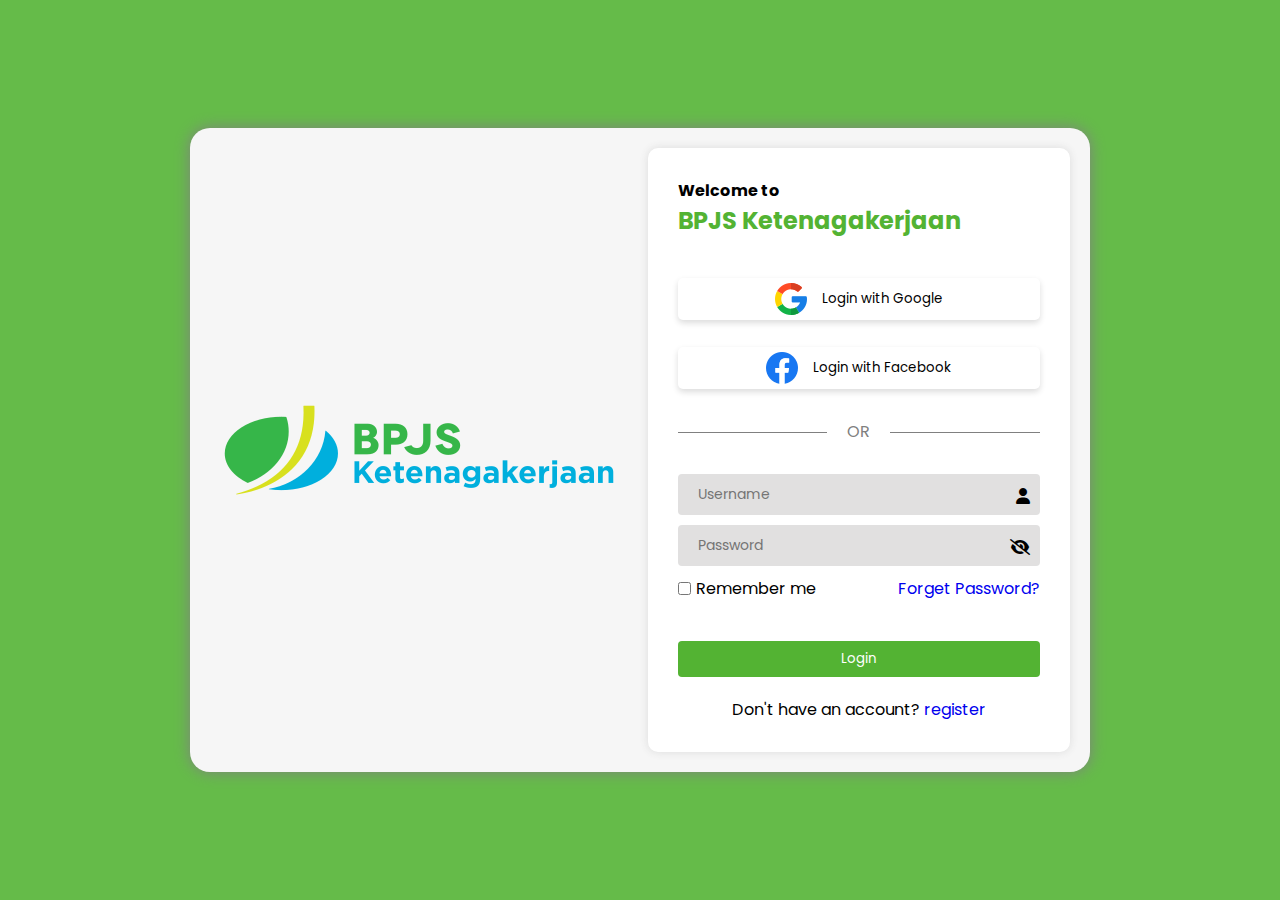
<file: index.html>
<!DOCTYPE html>
<html lang="en">
<head>
    <meta charset="UTF-8">
    <meta http-equiv="X-UA-Compatible" content="IE=edge">
    <meta name="viewport" content="width=device-width, initial-scale=1.0">
    <link rel="stylesheet" href="https://cdnjs.cloudflare.com/ajax/libs/font-awesome/6.7.2/css/all.min.css"/>
    <link rel="stylesheet" href="https://fonts.googleapis.com/css2?family=Poppins:wght@400;500;700&display=swap">
    <link rel="stylesheet" href="index3.css">
    <title>Document</title>
</head>
<body>
    <div class="container">
        <div class="card-sideimage">
            <img src="/image/BPJS_logo.png" alt="BPJS_Ketenagakerjaan_logo">
        </div>
        <div class="card-main">
            <h4>Welcome to</h4>
            <h2>BPJS Ketenagakerjaan</h2>
            <button class="login-account">
                <img src="/image/google.png" alt="">Login with Google
            </button><br>
            <button class="login-account">
                <img src="/image/facebook.png" alt="">Login with Facebook
            </button>
            <p class="separator"><span>OR</span></p>
            <div class="input-box">
                <i class="fa-solid fa-user"></i>
                <input type="text" placeholder="Username" id="username">
            </div>
            <div class="input-box">        
                <input type="password" placeholder="Password" id="password" >
                <i class="fa-solid fa-eye-slash" id="icon_password" onclick="pass()"></i>
            </div>
            <div class="input-confirm">
                <div class="checkbox">
                    <input type="checkbox">
                    <label for="">Remember me</label>
                </div>
                <div class="forget-password">
                    <a href="#">Forget Password?</a>
                </div>
            </div>
            <button class="submit" type="submit">Login</button><br>
            <div class="register">Don't have an account? <a href="#">register</a></div>      
        </div>
    </div>
    <script src="index3.js"></script>
</body>
</html>
</file>
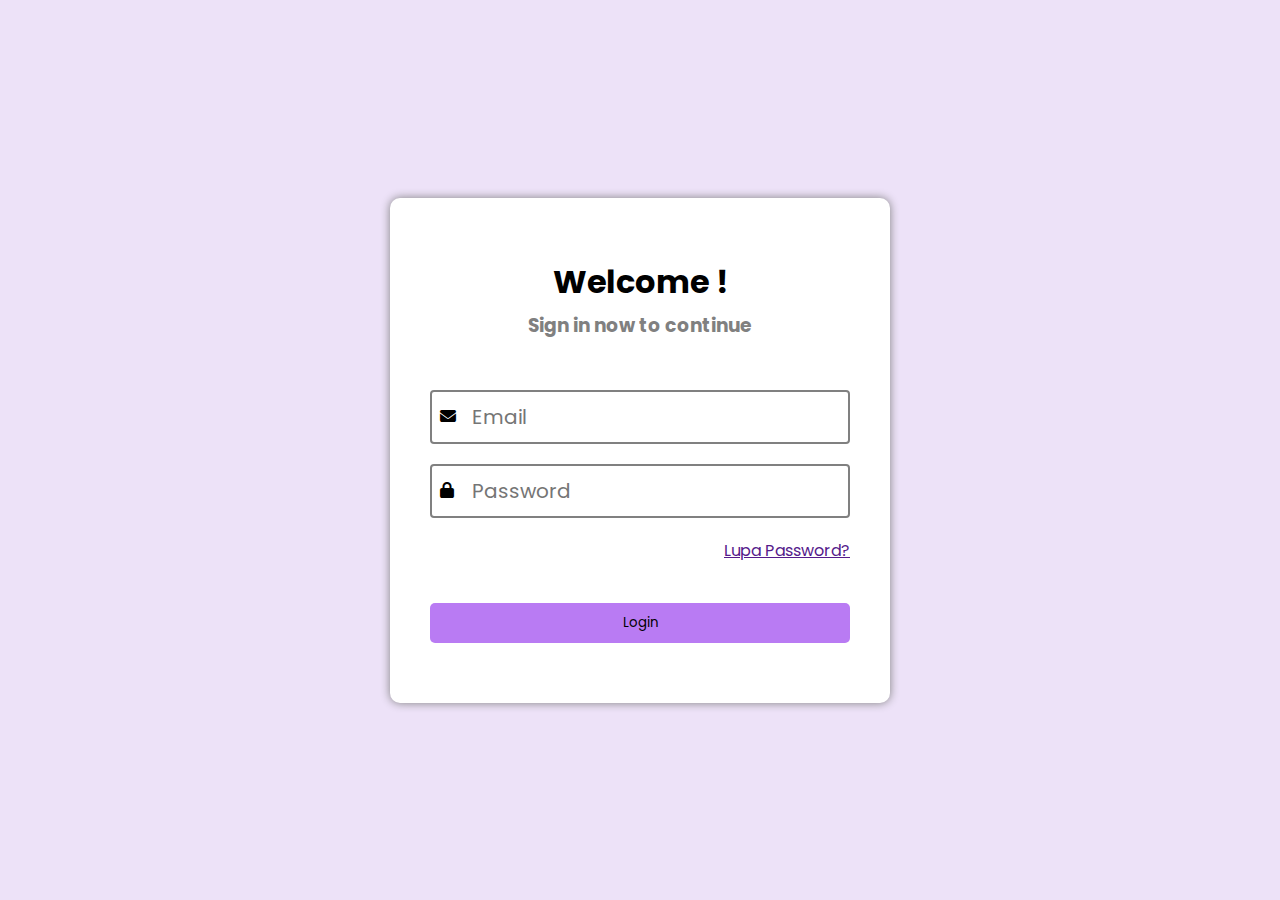
<file: index1.html>
<!DOCTYPE html>
<html lang="en">
<head>
    <meta charset="UTF-8">
    <meta http-equiv="X-UA-Compatible" content="IE=edge">
    <meta name="viewport" content="width=device-width, initial-scale=1.0">
    <link rel="stylesheet" href="index1.css">
    <link rel="stylesheet" href="https://fonts.googleapis.com/css2?family=Poppins:wght@400;500;700&display=swap">
    <link rel="stylesheet" href="https://cdnjs.cloudflare.com/ajax/libs/font-awesome/6.7.2/css/all.min.css"/>
    <script type="module" src="firebase.js" defer></script>
       
    <title>Document</title>
</head>
<body>
    <div class="login_card">
        <h1>Welcome !</h1>
        <h3>Sign in now to continue</h3>
        <div class="input_box">
            <i class="fas fa-envelope"></i>
            <input type="email" placeholder="Email" id="input_email">
        </div>
        <div class="input_box">
            <i class="fas fa-lock"></i>
            <input type="password" placeholder="Password" id="input_password">
        </div>
        <a href="">Lupa Password? </a>
        <button class="btn_login" id="button_login">Login</button>
    </div>
    <script src="firebase.js"></script>
</body>
</html>
</file>
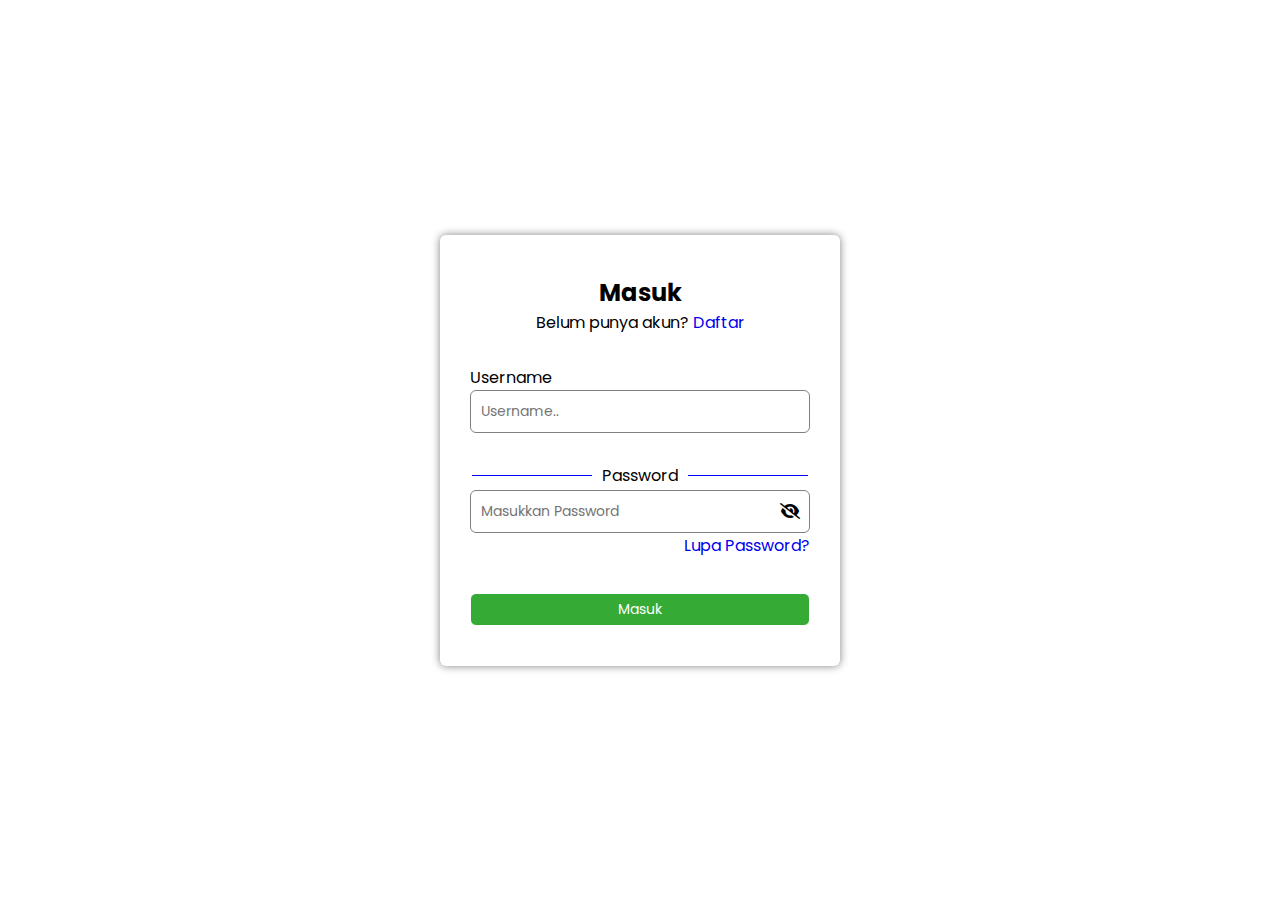
<file: index2.html>
<!DOCTYPE html>
<html lang="en">
<head>
    <meta charset="UTF-8">
    <meta http-equiv="X-UA-Compatible" content="IE=edge">
    <meta name="viewport" content="width=, initial-scale=1.0">
    <title>Document</title>
    <link rel="stylesheet" href="https://fonts.googleapis.com/css2?family=Poppins:wght@400;500;700&display=swap">
    <link rel="stylesheet" href="https://cdnjs.cloudflare.com/ajax/libs/font-awesome/6.7.2/css/all.min.css"/>


    <link rel="stylesheet" href="index2.css">
</head>
<body>
    <div class="card-login">
        <h2>Masuk</h2>
        <span class="register">
            Belum punya akun?
            <a href="#">Daftar</a>
        </span>
            <div class="input-box">
                <p>Username</p>
                <input type="text" placeholder="Username..">
            </div>
            <div class="input-box">
                <p class="separator"><span>Password</span></p>
                <input type="password" placeholder="Masukkan Password" id="password">
                <i class="fa-solid fa-eye-slash" id="icon-password" onclick="pass()"></i>
            </div>
        <a class="forget" href="#">Lupa Password?</a><br>
        <button type="submit" >Masuk</button>
    </div>
    <script src="index2.js"></script>
</body>
</html>
</file>
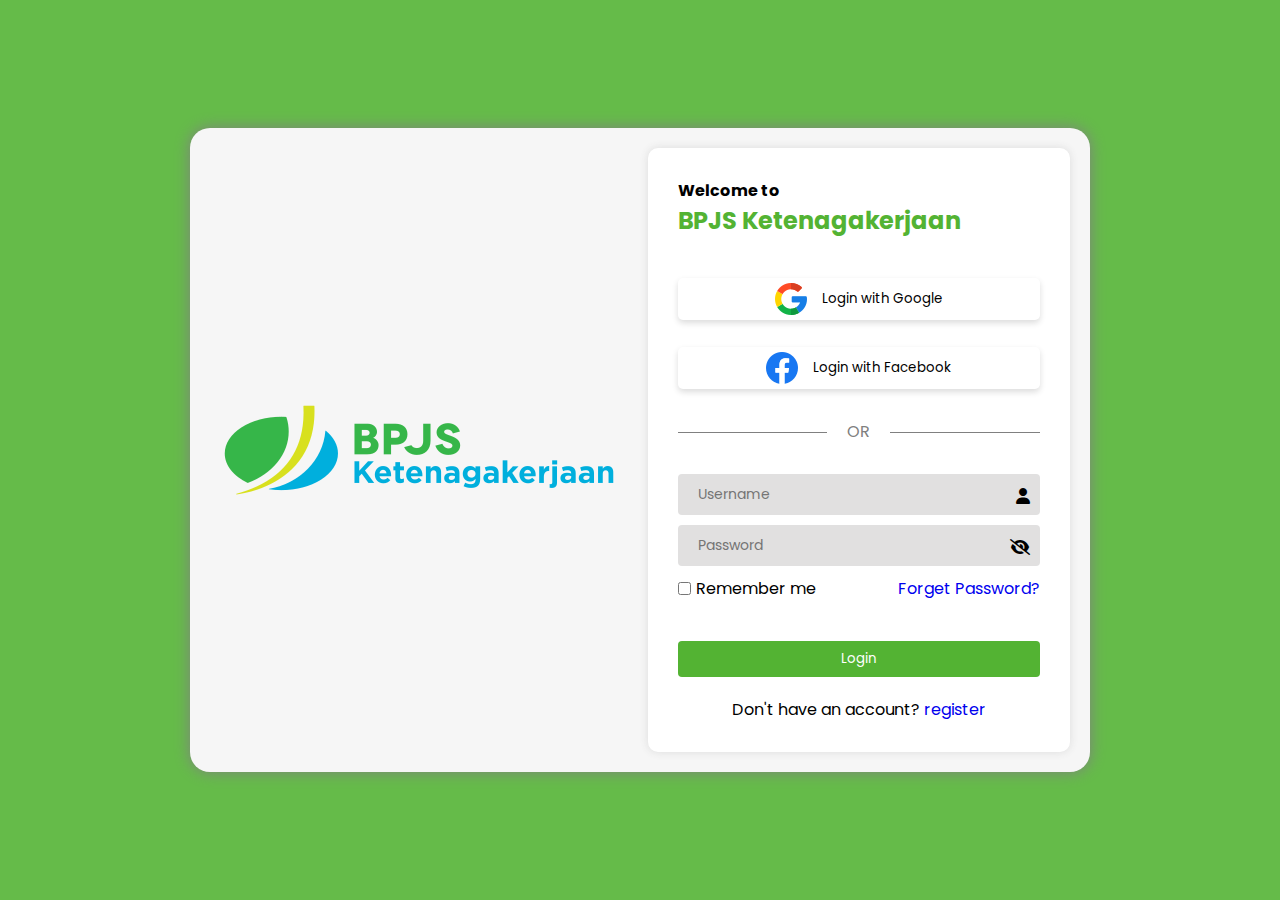
<file: index3.html>
<!DOCTYPE html>
<html lang="en">
<head>
    <meta charset="UTF-8">
    <meta http-equiv="X-UA-Compatible" content="IE=edge">
    <meta name="viewport" content="width=device-width, initial-scale=1.0">
    <link rel="stylesheet" href="https://cdnjs.cloudflare.com/ajax/libs/font-awesome/6.7.2/css/all.min.css"/>
    <link rel="stylesheet" href="https://fonts.googleapis.com/css2?family=Poppins:wght@400;500;700&display=swap">
    <link rel="stylesheet" href="index3.css">
    <title>Document</title>
</head>
<body>
    <div class="container">
        <div class="card-sideimage">
            <img src="/image/BPJS_logo.png" alt="BPJS_Ketenagakerjaan_logo">
        </div>
        <div class="card-main">
            <h4>Welcome to</h4>
            <h2>BPJS Ketenagakerjaan</h2>
            <button class="login-account">
                <img src="/image/google.png" alt="">Login with Google
            </button><br>
            <button class="login-account">
                <img src="/image/facebook.png" alt="">Login with Facebook
            </button>
            <p class="separator"><span>OR</span></p>
            <div class="input-box">
                <i class="fa-solid fa-user"></i>
                <input type="text" placeholder="Username" id="username">
            </div>
            <div class="input-box">        
                <input type="password" placeholder="Password" id="password" >
                <i class="fa-solid fa-eye-slash" id="icon_password" onclick="pass()"></i>
            </div>
            <div class="input-confirm">
                <div class="checkbox">
                    <input type="checkbox">
                    <label for="">Remember me</label>
                </div>
                <div class="forget-password">
                    <a href="#">Forget Password?</a>
                </div>
            </div>
            <button class="submit" type="submit">Login</button><br>
            <div class="register">Don't have an account? <a href="#">register</a></div>      
        </div>
    </div>
    <script src="index3.js"></script>
</body>
</html>
</file>
<file: index3.css>
*{
    font-family: 'poppins',sans-serif;
    padding: 0;
    margin: 0;
    box-sizing: border-box;
}

body{
    justify-content: center;
    align-items: center;
    background-color: rgba(83, 179, 51, 0.896);
    height: 100vh;
    display: flex;
    
}

.container{
    display: flex;
    flex-direction: row;
    background-color: rgb(246, 246, 246);
    border-radius: 20px;
    width: 100%;
    max-width: 900px;
    box-shadow: 0 0 15px gray;
}


.card-main{
    width: 50%;
    background-color: white;
    border-radius: 10px;
    padding: 30px;
    margin-right: 20px;
    margin-top: 20px;
    margin-bottom: 20px;
    box-shadow: 0 0 8px gainsboro;
    
    
}
.card-sideimage{
    width: 50%;
    justify-content: center;
    align-items: center;
    display: flex;
    margin: 20px;
}


.card-main h2{
    margin-bottom: 40px;
    color: rgb(83, 179, 51);
}

.login-account{
    display: flex;
    align-items: center;
    justify-content: center;
    width: 100%;
    padding: 5px;
    margin-bottom: 2px;
    border: none;
    color: black;
    box-shadow: 0 3px 6px gainsboro;
    background-color: white;
    border-radius: 5px;
    cursor: pointer;
    gap:15px;
}

.login-account:hover{
    background-color:gainsboro ;
}

.separator{
    position: relative;
    text-align: center;
    margin-top: 30px;
    margin-bottom: 30px;
    color: gray;
}

.separator span{
    z-index: 4;
    background-color: white;
    position: relative;
    padding: 0 20px;
}

.separator::after{
    position: absolute;
    content: "";
    background-color: gray;
    height: 1px;
    top: 50%;
    width: 100%;
    right: 0;
}

.input-box{
    margin-bottom: 10px;
    position: relative;
}

.input-box input{
    width: 100%;
    padding: 10px 20px;
    background-color: rgb(225, 224, 224);
    border: none;
    font-size: 14px;
    color: black;
    border-radius: 4px;
}

.input-box i{
    transform: rotateY(-50%);
    position: absolute;
    top: 35%;
    right: 10px;
}

.input-confirm{
    display: flex;
    justify-content: space-between;
    margin-bottom: 40px;    
}

.checkbox{
    display: flex;
    align-items: center;
    gap: 5px;
    accent-color: green;
}

a{
    text-decoration: none;
}

.submit{
    width: 100%;
    border-radius: 4px;
    padding: 8px;
    background-color: rgb(83, 179, 51);
    color: white;
    border: none;
    cursor: pointer;
}

.submit:hover{
    background-color: rgb(58, 126, 35);
}

.register{
    text-align: center;
    margin-top: 20px;
}

@media (max-width: 768px) {
    .container {
      flex-direction: column;
      align-items: center;
    }
  
    .card-sideimage, .card-main {
      width: 90%;
      margin: 10px 0;
    }
  
    .card-sideimage img {
      width: 100%;
      height: auto;
    }
  }
</file>
<file: index1.css>
*{
    font-family: 'Poppins';
    margin: 0;
    padding: 0;
    box-sizing: border-box;
}

body{
    background-color: rgb(237, 226, 248);
    display: flex;
    height: 100vh;
    justify-content: center;
    align-items: center;
}

.login_card{
    background-color: white;
    padding: 60px 40px;
    box-shadow: 0 0 10px gray;
    border-radius: 10px;
    width: 100%;
    max-width: 500px;
}


.login_card h1{
    text-align: center;
    margin-bottom: 5px;
    color: rgb(0, 0, 0);
    
}
.login_card h3{
    text-align: center;
    margin-bottom: 50px;
    color: gray;
}

.login_card a{
    display: block;
    text-align: right;
    margin-bottom: 40px;
}

.input_box{
    position: relative;
    margin-bottom: 20px;
}

.input_box input{
    width: 100%;
    padding: 10px 40px 10px 40px;
    border: solid 2px gray;
    border-radius: 4px;
    outline: none;
    font-size: 20px;
    
}

.input_box i{
    position:absolute;
    left: 10px;
    top:  35%;
    transform: rotateY(-50%);
    color: black;
    
}

.btn_login{
    background-color: rgb(185, 123, 243);
    border: none;
    border-radius: 5px;
    padding: 10px;
    cursor: pointer;
    width:100%;
}

.btn_login:hover{
    background-color: blueviolet;
}
</file>
<file: index2.css>
*{
    font-family: poppins;
    margin: 0;
    padding: 0;
    box-sizing: border-box;
}

body{
    background-color: white;
    display: flex;
    justify-content: center;
    height: 100vh;
    align-items: center;
}

.card-login{
    background-color: white;
    border-radius: 6px;
    padding: 40px 30px;
    width: 90%;
    max-width: 400px;
    box-shadow: 0 0  8px gray;
}

.card-login h2{
    text-align: center;
    
}

.register {
    text-align: center;
    display: block;
    
    
}

.separator{
    margin: 2px;
    position: relative;
    text-align: center;
}

.separator span{
    position: relative;
    background: white;
    padding: 0 10px;
    z-index: 4;
}

.separator::after{
    position: absolute;
    content: "";
    right: 0;
    top:50%;
    width: 100%;
    height: 1px;
    background-color: blue;
}

.card-login a{
    text-decoration: none;
}

.forget{
    display: block;
    text-align: right;
}


.input-box{
    top: 30px;
    position: relative;
    margin-bottom: 20px;
    
}

.input-box input{
    width: 100%;
    padding: 10px;
    font-size: 14px;
    border-radius: 6px;
    border: 1px solid gray;
    margin-bottom: 10px;
}

.input-box i{
    position: absolute;
    top: 50%;
    right: 10px;
    cursor: pointer;
    color: black;
}

button{
    width: 100%;
    padding: 5px;
    font-size: 14px;
    border-radius: 6px;
    border: 1px solid white;
    margin-top: 10px;
    color: white;
    background-color: rgb(53, 171, 53);
    cursor: pointer;
}

button :hover{
    background-color: rgb(36, 72, 36);
}
</file>
